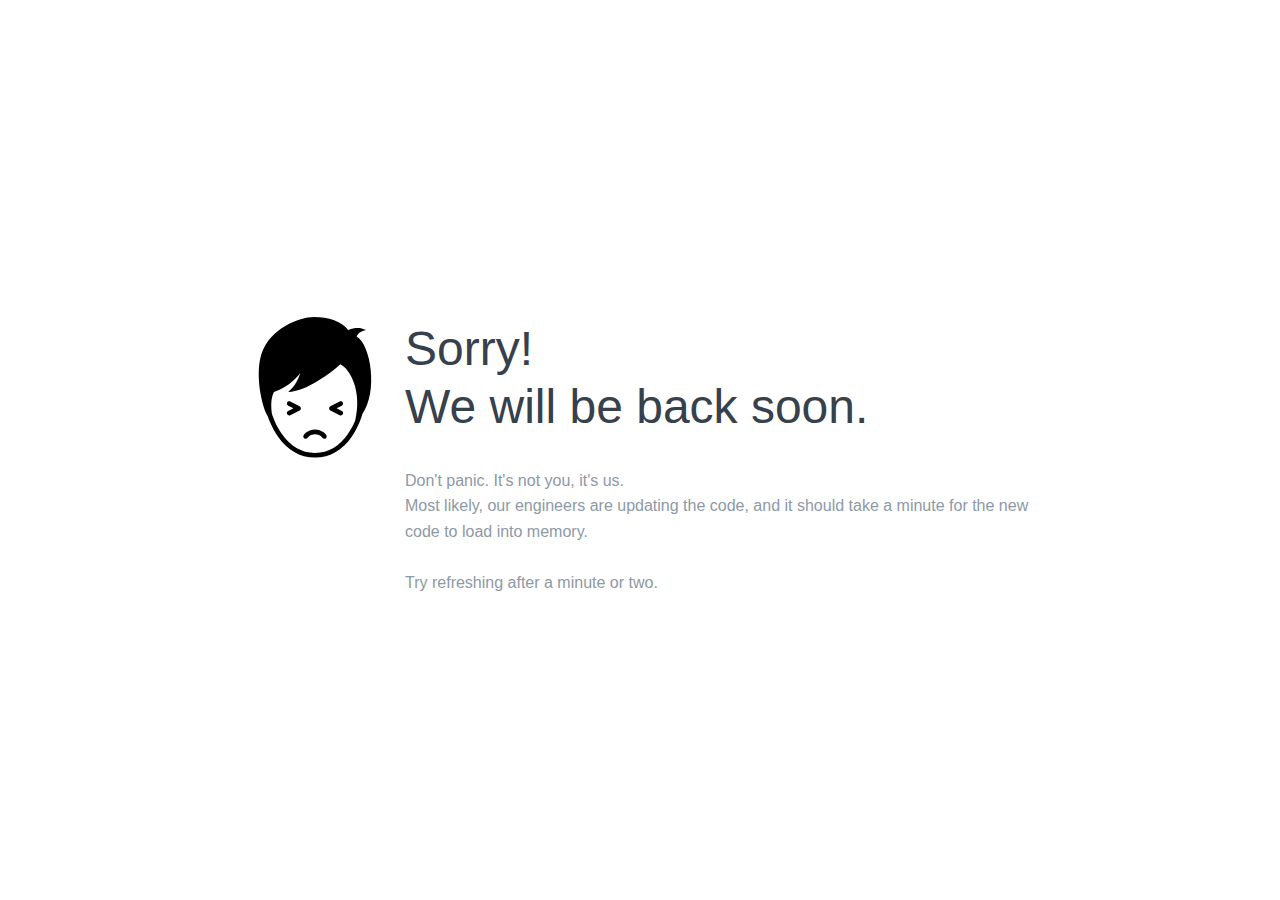
<file: index.html>
<!DOCTYPE html>
<html lang="en"><head><meta http-equiv="Content-Type" content="text/html; charset=UTF-8">

		<title>Sorry! We will be back soon.</title>
		<style>
			body {
				font-family: "Helvetica Neue", Helvetica, Arial, "Open Sans", sans-serif;
				color: #36414C;
				font-weight: 300;
			}

			.page-container {
				max-width: 800px;
				padding: 15px;
				vertical-align: middle;
				position: absolute;
				top: 50%;
				left: 0;
				right: 0;
				margin: 0 auto;
				transform: translate(0%, -50%);
			}

			.svg-container {
				float: left;
				width: 150px;
				padding-top: 24px;
			}

			.message-container {
				float: left;
				padding-left: 15px;
				font-size: 16px;
				line-height: 1.6;
			}

			.message-container h1 {
				font-size: 48px;
				line-height: 1.2;
				font-weight: 200;
			}

			.message-container .message {
				color: #8D99A6;
			}

			.clearfix {
				clear: both;
			}

			a {
				color: #5E64FF;
			}

			@media (max-width: 767px) {
				.svg-container {
					float: none;
					padding-top: 0px;
				}

				.message-container {
					float: none;
					width: 100% !important;
				}
			}
		</style>
	</head>
	<body>
		<div class="page-container">
			<div class="svg-container">
				<svg xmlns="http://www.w3.org/2000/svg" xmlns:xlink="http://www.w3.org/1999/xlink" xmlns:sketch="http://www.bohemiancoding.com/sketch/ns" viewBox="0 0 32 32" version="1.1" x="0px" y="0px"><title>sad-face-avatar-boy-man-11</title><desc>Created with Sketch.</desc><g stroke="none" stroke-width="1" fill="none" fill-rule="evenodd" sketch:type="MSPage"><path d="M24.5728851,23.0941141 C26.0847779,16.969087 23.5542402,12.1548858 21.4280864,11.0822754 C19.598459,12.7549171 13.9938462,17 10.2890466,17 C12.2343263,15.4384766 12.8488535,12.9394531 12.8488535,12.9394531 C12.8488535,12.9394531 10.9859461,15.7346191 7.24611965,17 C6.45154466,18.5731485 6.67682658,20.3507184 6.78659707,21.5361582 C6.84777749,21.7403698 6.95210509,22.0855229 6.99214296,22.1994274 C7.09055416,22.4793995 7.21210961,22.7924224 7.35775135,23.1301118 C7.774276,24.0958785 8.2986796,25.0616511 8.9372701,25.9603932 C10.738893,28.4959687 13.0675623,30 16,30 C18.9311427,30 21.2399187,28.4973998 23.0104666,25.9636063 C23.6381381,25.065359 24.1509411,24.1000358 24.5559252,23.1346951 C24.5616169,23.1211281 24.5672702,23.1076009 24.5728851,23.0941141 L24.5728851,23.0941141 Z M5.94669386,22.2116429 C4.61458602,20.1217921 3.13011281,13.1987617 4.62664708,8.75830078 C6.40621687,3.47802734 12.6103081,1 15.7729333,1 C18.8013894,1.00000002 21.8450169,1.93994141 23.0552307,3.80615234 C23.0552307,3.80615234 25.0915798,2.75024414 26.9020692,3.80615234 C25.0915798,4.17895508 24.887945,5.19335938 24.887945,5.19335938 C27.9234944,6.90377632 29.4577737,17.0840684 26.1082885,21.6811732 C26.0708438,21.8119773 25.9120331,22.3649335 25.857287,22.526075 C25.7549564,22.8272785 25.6289716,23.1618434 25.4780638,23.5215549 C25.0472763,24.5484017 24.5017812,25.575266 23.8301706,26.5363937 C21.888484,29.3151002 19.2996007,31 16,31 C12.7016943,31 10.0952049,29.3165313 8.12209422,26.5396068 C7.43952798,25.5789739 6.88219633,24.552559 6.43951227,23.5261382 C6.28443097,23.166562 6.15455941,22.832124 6.04872776,22.5310413 C6.02660008,22.4680898 5.98792403,22.3454665 5.94669386,22.2116429 L5.94669386,22.2116429 Z M20.6103625,20.496219 L21.7234973,21.0527864 C21.9704865,21.176281 22.0705987,21.4766175 21.9471041,21.7236068 C21.8236094,21.970596 21.5232729,22.0707082 21.2762837,21.9472136 L19.2762837,20.9472136 C18.9077594,20.7629515 18.9077594,20.2370485 19.2762837,20.0527864 L21.2762837,19.0527864 C21.5232729,18.9292918 21.8236094,19.029404 21.9471041,19.2763932 C22.0705987,19.5233825 21.9704865,19.823719 21.7234973,19.9472136 L20.6103625,20.496219 Z M11.389528,20.496219 L10.2763932,21.0527864 C10.029404,21.176281 9.92929178,21.4766175 10.0527864,21.7236068 C10.176281,21.970596 10.4766175,22.0707082 10.7236068,21.9472136 L12.7236068,20.9472136 C13.0921311,20.7629515 13.0921311,20.2370485 12.7236068,20.0527864 L10.7236068,19.0527864 C10.4766175,18.9292918 10.176281,19.029404 10.0527864,19.2763932 C9.92929178,19.5233825 10.029404,19.823719 10.2763932,19.9472136 L11.389528,20.496219 Z M14.4246316,26.7639848 C14.4725953,26.6868331 14.5938453,26.5444206 14.7863941,26.3975309 C15.1127054,26.1485979 15.512309,26 16,26 C16.487691,26 16.8872946,26.1485979 17.2136059,26.3975309 C17.4061547,26.5444206 17.5274047,26.6868331 17.5753684,26.7639848 C17.7211632,26.9985024 18.0294673,27.0704264 18.2639848,26.9246316 C18.4985024,26.7788368 18.5704264,26.4705327 18.4246316,26.2360152 C18.3171754,26.0631669 18.1191505,25.8305794 17.8201344,25.6024691 C17.3271707,25.2264021 16.7183393,25 16,25 C15.2816607,25 14.6728293,25.2264021 14.1798656,25.6024691 C13.8808495,25.8305794 13.6828246,26.0631669 13.5753684,26.2360152 C13.4295736,26.4705327 13.5014976,26.7788368 13.7360152,26.9246316 C13.9705327,27.0704264 14.2788368,26.9985024 14.4246316,26.7639848 Z" fill="#000000" sketch:type="MSShapeGroup"></path></g></svg>
			</div>
			<div class="message-container" style="width: calc(100% - 170px);">
				<h1>
					Sorry! <br>
					We will be back soon.
				</h1>
				<p class="message">
					<strong>Don't panic.</strong> It's not you, it's us.<br>
					Most likely, our engineers are updating the code,
					and it should take a minute for the new code to load into memory.<br><br>
					Try refreshing after a minute or two.
				</p>
			</div>
			<div class="clearfix"></div>
		</div>


</body></html>
</file>
